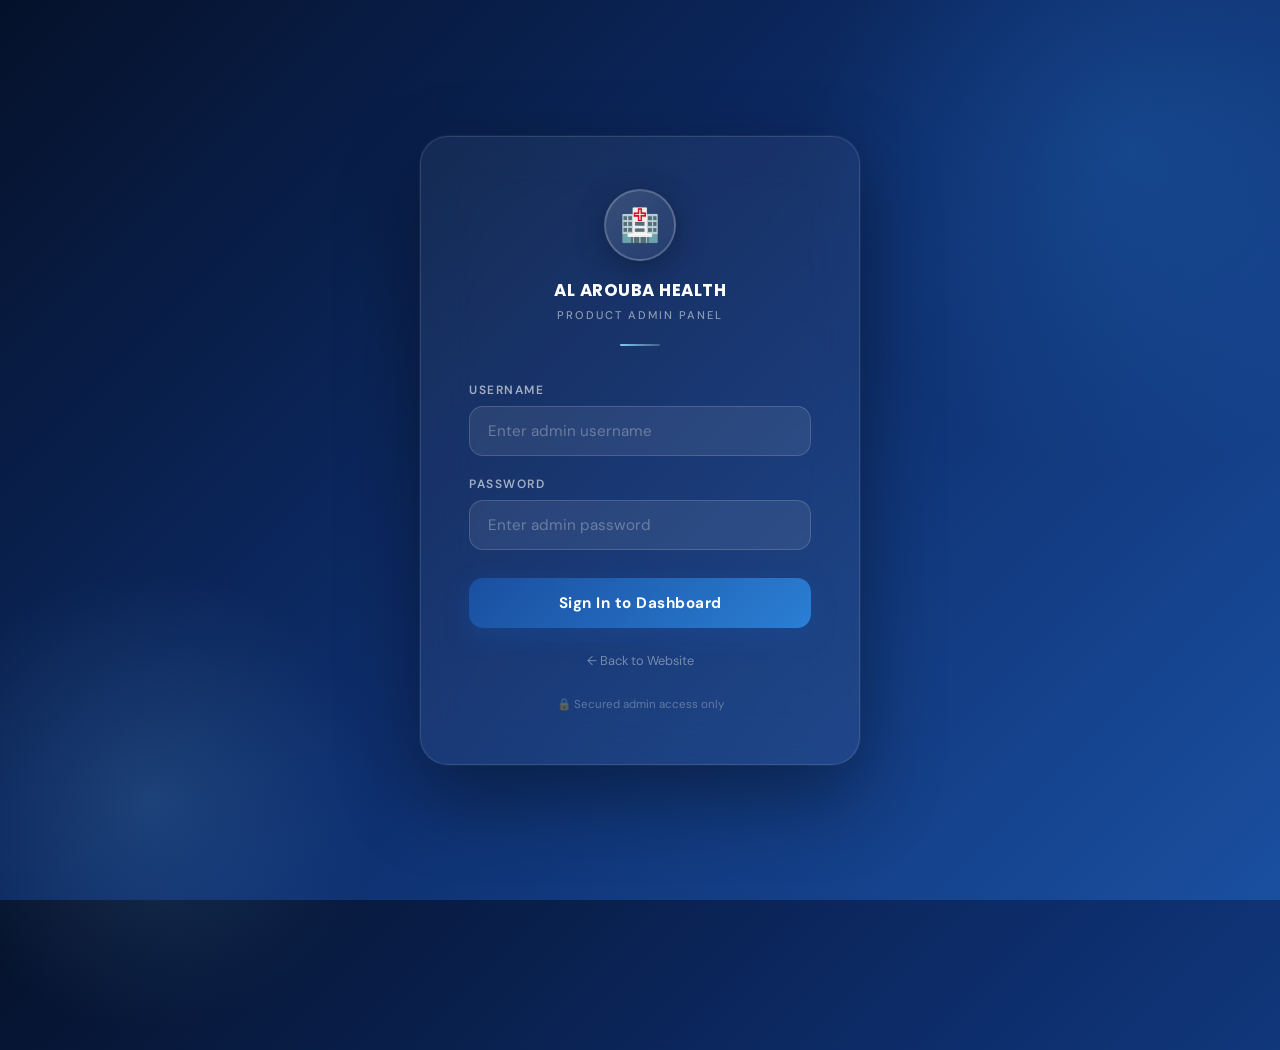
<file: dashboard.html>
<!DOCTYPE html>
<html lang="en">
<head>
  <meta charset="UTF-8"/>
  <meta name="viewport" content="width=device-width, initial-scale=1.0"/>
  <title>Product Dashboard — AL AROUBA HEALTH Admin</title>
  <link href="https://fonts.googleapis.com/css2?family=Poppins:wght@600;700;900&family=DM+Sans:wght@300;400;500;600&display=swap" rel="stylesheet"/>
  <link rel="stylesheet" href="dashboard.css"/>
</head>
<body>

<!-- ── SIDEBAR ── -->
<aside class="sidebar" id="sidebar">
  <div class="sidebar-brand">
    <div class="sb-icon">🏥</div>
    <div class="sb-text">
      <div class="sb-title">AL AROUBA</div>
      <div class="sb-sub">Product Admin</div>
    </div>
  </div>

  <nav class="sidebar-nav">
    <div class="nav-label">MANAGE</div>
    <a class="nav-item active" href="#" data-section="products">
      <span class="ni-icon">📦</span> Products
    </a>
    <a class="nav-item" href="#" data-section="hero">
      <span class="ni-icon">🏷️</span> Hero Section
    </a>
    <a class="nav-item" href="#" data-section="stats">
      <span class="ni-icon">📊</span> Stats Bar
    </a>
    <a class="nav-item" href="#" data-section="github">
      <span class="ni-icon">🐙</span> GitHub Settings
    </a>
    <div class="nav-divider"></div>
    <a class="nav-item" href="../index.html" target="_blank">
      <span class="ni-icon">🌐</span> View Website
    </a>
    <a class="nav-item logout" href="#" onclick="doLogout()">
      <span class="ni-icon">🚪</span> Logout
    </a>
  </nav>

  <div class="sidebar-footer">
    <div class="sf-user">
      <div class="sf-avatar">A</div>
      <div class="sf-info">
        <div class="sf-name" id="sfName">Admin</div>
        <div class="sf-role">Product Manager</div>
      </div>
    </div>
  </div>
</aside>

<!-- ── MOBILE TOPBAR ── -->
<div class="mobile-topbar">
  <button class="menu-toggle" id="menuToggle" onclick="toggleSidebar()">☰</button>
  <span class="mt-title">Product Dashboard</span>
  <button class="mt-save-btn" onclick="publishChanges()">Publish</button>
</div>

<!-- ── MAIN CONTENT ── -->
<main class="main-content" id="mainContent">

  <!-- Top Header Bar -->
  <div class="content-header">
    <div class="ch-left">
      <h1 class="ch-title" id="sectionTitle">Products</h1>
      <div class="ch-breadcrumb">Dashboard / <span id="breadcrumbSpan">Products</span></div>
    </div>
    <div class="ch-actions">
      <button class="btn-secondary" onclick="pullFromGitHub()">
        <svg width="15" height="15" viewBox="0 0 24 24" fill="none" stroke="currentColor" stroke-width="2.5"><polyline points="1 4 1 10 7 10"/><path d="M3.51 15a9 9 0 1 0 .49-3.51"/></svg>
        Pull Latest
      </button>
      <button class="btn-primary" onclick="publishChanges()">
        <svg width="15" height="15" viewBox="0 0 24 24" fill="currentColor"><path d="M12 0C5.37 0 0 5.37 0 12c0 5.31 3.435 9.795 8.205 11.385.6.105.825-.255.825-.57 0-.285-.015-1.23-.015-2.235-3.015.555-3.795-.735-4.035-1.41-.135-.345-.72-1.41-1.23-1.695-.42-.225-1.02-.78-.015-.795.945-.015 1.62.87 1.845 1.23 1.08 1.815 2.805 1.305 3.495.99.105-.78.42-1.305.765-1.605-2.67-.3-5.46-1.335-5.46-5.925 0-1.305.465-2.385 1.23-3.225-.12-.3-.54-1.53.12-3.18 0 0 1.005-.315 3.3 1.23.96-.27 1.98-.405 3-.405s2.04.135 3 .405c2.295-1.56 3.3-1.23 3.3-1.23.66 1.65.24 2.88.12 3.18.765.84 1.23 1.905 1.23 3.225 0 4.605-2.805 5.625-5.475 5.925.435.375.81 1.095.81 2.22 0 1.605-.015 2.895-.015 3.3 0 .315.225.69.825.57A12.02 12.02 0 0 0 24 12c0-6.63-5.37-12-12-12z"/></svg>
        Publish to GitHub
      </button>
    </div>
  </div>

  <!-- ── SECTION: PRODUCTS ── -->
  <div class="section-panel" id="panel-products">
    <div class="panel-toolbar">
      <div class="pt-left">
        <div class="pt-count"><span id="productCount">0</span> Products</div>
        <div class="pt-hint">Drag cards to reorder · Click to edit</div>
      </div>
      <button class="btn-add" onclick="openAddModal()">
        <svg width="16" height="16" viewBox="0 0 24 24" fill="none" stroke="currentColor" stroke-width="2.5"><line x1="12" y1="5" x2="12" y2="19"/><line x1="5" y1="12" x2="19" y2="12"/></svg>
        Add Product
      </button>
    </div>

    <!-- Product Cards Grid (drag-and-drop) -->
    <div class="products-grid" id="productsGrid">
      <!-- Rendered by JS -->
    </div>
  </div>

  <!-- ── SECTION: HERO ── -->
  <div class="section-panel hidden" id="panel-hero">
    <div class="form-card">
      <div class="fc-header">
        <h3 class="fc-title">Hero Section</h3>
        <p class="fc-sub">Edits the top banner of the Our Product page.</p>
      </div>
      <div class="fc-body">
        <div class="form-row">
          <div class="form-col">
            <label class="fl">Page Title</label>
            <input class="fi" id="heroTitle" placeholder="Our"/>
          </div>
          <div class="form-col">
            <label class="fl">Highlighted Word</label>
            <input class="fi" id="heroHighlight" placeholder="Products"/>
          </div>
        </div>
        <div class="form-full">
          <label class="fl">Subtitle / Description</label>
          <textarea class="fi" id="heroSubtitle" rows="3" placeholder="Hero description..."></textarea>
        </div>
        <div class="form-full">
          <label class="fl">Trust Badges (one per line)</label>
          <textarea class="fi" id="heroBadges" rows="4" placeholder="WHO-GMP Certified&#10;Cold Chain Managed&#10;..."></textarea>
        </div>
        <button class="btn-primary" style="margin-top:8px" onclick="saveHero()">Save Hero</button>
      </div>
    </div>
  </div>

  <!-- ── SECTION: STATS ── -->
  <div class="section-panel hidden" id="panel-stats">
    <div class="form-card">
      <div class="fc-header">
        <h3 class="fc-title">Stats Bar</h3>
        <p class="fc-sub">The 4 numbers shown below the hero banner.</p>
      </div>
      <div class="fc-body">
        <div id="statsEditor">
          <!-- Rendered by JS -->
        </div>
        <button class="btn-primary" style="margin-top:8px" onclick="saveStats()">Save Stats</button>
      </div>
    </div>
  </div>

  <!-- ── SECTION: GITHUB SETTINGS ── -->
  <div class="section-panel hidden" id="panel-github">

    <div class="form-card">
      <div class="fc-header">
        <h3 class="fc-title">
          <svg width="20" height="20" viewBox="0 0 24 24" fill="currentColor" style="vertical-align:middle;margin-right:8px;"><path d="M12 0C5.37 0 0 5.37 0 12c0 5.31 3.435 9.795 8.205 11.385.6.105.825-.255.825-.57 0-.285-.015-1.23-.015-2.235-3.015.555-3.795-.735-4.035-1.41-.135-.345-.72-1.41-1.23-1.695-.42-.225-1.02-.78-.015-.795.945-.015 1.62.87 1.845 1.23 1.08 1.815 2.805 1.305 3.495.99.105-.78.42-1.305.765-1.605-2.67-.3-5.46-1.335-5.46-5.925 0-1.305.465-2.385 1.23-3.225-.12-.3-.54-1.53.12-3.18 0 0 1.005-.315 3.3 1.23.96-.27 1.98-.405 3-.405s2.04.135 3 .405c2.295-1.56 3.3-1.23 3.3-1.23.66 1.65.24 2.88.12 3.18.765.84 1.23 1.905 1.23 3.225 0 4.605-2.805 5.625-5.475 5.925.435.375.81 1.095.81 2.22 0 1.605-.015 2.895-.015 3.3 0 .315.225.69.825.57A12.02 12.02 0 0 0 24 12c0-6.63-5.37-12-12-12z"/></svg>
          GitHub Publishing
        </h3>
        <p class="fc-sub">Publish your product data directly to GitHub. GitHub Pages will serve the updated JSON automatically within ~30 seconds.</p>
      </div>
      <div class="fc-body">

        <!-- file:// protocol warning — shown by JS if needed -->
        <div class="info-banner" id="fileProtocolWarning" style="display:none;margin-bottom:16px;background:rgba(220,38,38,0.08);border-color:rgba(220,38,38,0.3);">
          <span class="ib-icon">⚠️</span>
          <div>
            <strong>Local file detected.</strong> You're opening this dashboard directly from your computer (<code>file://</code>). Browsers block all external API calls from local files, which causes the "Failed to fetch" error.<br><br>
            <strong>Fix:</strong> Serve the dashboard over HTTP — the easiest options are:<br>
            • <strong>VS Code:</strong> Install <em>Live Server</em> extension → right-click <code>dashboard.html</code> → <em>Open with Live Server</em><br>
            • <strong>Python:</strong> Run <code>python -m http.server 8080</code> in the project folder → open <code>http://localhost:8080/admin/dashboard.html</code><br>
            • <strong>GitHub Pages:</strong> Push the whole project to GitHub and open the Pages URL.
          </div>
        </div>

        <div class="info-banner" style="margin-bottom:24px;">
          <span class="ib-icon">🚀</span>
          <div>
            <strong>How it works:</strong> The dashboard commits your <code>products.json</code> directly to your GitHub repository via the GitHub API. GitHub Pages then serves the updated file to your live website automatically.
          </div>
        </div>

        <!-- Personal Access Token -->
        <div class="form-full">
          <label class="fl">Personal Access Token
            <span class="fl-hint">(stored in sessionStorage only — clears on tab close)</span>
          </label>
          <div class="token-input-wrap">
            <input class="fi" id="ghToken" type="password" placeholder="ghp_xxxxxxxxxxxxxxxxxxxx" autocomplete="off"/>
            <button class="token-eye" onclick="toggleToken()" title="Show/Hide token">👁</button>
          </div>
          <div class="fl-note">Stored in sessionStorage only — never sent anywhere except GitHub API. &nbsp;<a href="https://github.com/settings/tokens/new" target="_blank">Generate token ↗</a></div>
        </div>

        <!-- Owner + Repo -->
        <div class="form-row" style="margin-top:16px;">
          <div class="form-col">
            <label class="fl">GitHub Username / Org</label>
            <input class="fi" id="ghOwner" placeholder="your-username"/>
          </div>
          <div class="form-col">
            <label class="fl">Repository Name</label>
            <input class="fi" id="ghRepo" placeholder="your-repo-name"/>
          </div>
        </div>

        <!-- Branch + File path -->
        <div class="form-row" style="margin-top:16px;">
          <div class="form-col">
            <label class="fl">Branch</label>
            <input class="fi" id="ghBranch" placeholder="main"/>
          </div>
          <div class="form-col">
            <label class="fl">JSON File Path in Repo</label>
            <input class="fi" id="ghFilePath" placeholder="data/products.json"/>
          </div>
        </div>

        <div style="display:flex;gap:12px;margin-top:20px;flex-wrap:wrap;">
          <button class="btn-primary" onclick="saveGitHubSettings()">Save Settings</button>
          <button class="btn-secondary" onclick="testGitHubConnection()">Test Connection</button>
          <button class="btn-primary" onclick="publishToGitHub()" style="background:linear-gradient(135deg,#24292e,#444d56);">
            <svg width="15" height="15" viewBox="0 0 24 24" fill="currentColor"><path d="M12 0C5.37 0 0 5.37 0 12c0 5.31 3.435 9.795 8.205 11.385.6.105.825-.255.825-.57 0-.285-.015-1.23-.015-2.235-3.015.555-3.795-.735-4.035-1.41-.135-.345-.72-1.41-1.23-1.695-.42-.225-1.02-.78-.015-.795.945-.015 1.62.87 1.845 1.23 1.08 1.815 2.805 1.305 3.495.99.105-.78.42-1.305.765-1.605-2.67-.3-5.46-1.335-5.46-5.925 0-1.305.465-2.385 1.23-3.225-.12-.3-.54-1.53.12-3.18 0 0 1.005-.315 3.3 1.23.96-.27 1.98-.405 3-.405s2.04.135 3 .405c2.295-1.56 3.3-1.23 3.3-1.23.66 1.65.24 2.88.12 3.18.765.84 1.23 1.905 1.23 3.225 0 4.605-2.805 5.625-5.475 5.925.435.375.81 1.095.81 2.22 0 1.605-.015 2.895-.015 3.3 0 .315.225.69.825.57A12.02 12.02 0 0 0 24 12c0-6.63-5.37-12-12-12z"/></svg>
            Publish to GitHub
          </button>
        </div>
        <div class="gh-status" id="ghStatus"></div>
      </div>
    </div>

    <!-- Setup steps -->
    <div class="form-card" style="margin-top:20px;">
      <div class="fc-header">
        <h3 class="fc-title">🚀 How to Set Up</h3>
      </div>
      <div class="fc-body">
        <div class="setup-phase">
          <ol class="setup-steps">
            <li>Go to <a href="https://github.com/settings/tokens/new" target="_blank">GitHub → Settings → Developer Settings → Personal Access Tokens → Classic ↗</a></li>
            <li>Generate a token with <strong>repo</strong> scope (full repository access).</li>
            <li>Paste the token above and fill in your GitHub username, repo name, and branch.</li>
            <li>Make sure <code>data/products.json</code> exists in your repository (upload it from the files provided).</li>
            <li>Click <strong>Test Connection</strong> to verify — then <strong>Save Settings</strong>.</li>
            <li>Use the <strong>Publish to GitHub</strong> button (or the top-right button) whenever you make changes.</li>
            <li>GitHub Pages serves the updated JSON automatically within ~30 seconds.</li>
          </ol>
        </div>
        <div class="info-banner" style="margin-top:18px;">
          <span class="ib-icon">💡</span>
          <div>
            <strong>Tip:</strong> Your token is stored in <strong>sessionStorage</strong> only — it is never saved to disk and will be cleared when you close the tab. Re-enter it each session for security.
          </div>
        </div>
      </div>
    </div>

  </div><!-- /panel-github -->

</main>

<!-- ═══════════════════════════════════════
     PRODUCT EDIT / ADD MODAL
═══════════════════════════════════════ -->
<div class="modal-overlay" id="productModal">
  <div class="modal-box">
    <div class="modal-header">
      <h2 class="modal-title" id="modalTitle">Edit Product</h2>
      <button class="modal-close" onclick="closeModal()">✕</button>
    </div>
    <div class="modal-body">

      <!-- Image Upload -->
      <div class="img-upload-area" id="imgUploadArea" onclick="document.getElementById('imgFileInput').click()">
        <div class="iua-inner" id="iuaInner">
          <div class="iua-icon">🖼️</div>
          <div class="iua-text">Click or drag image here</div>
          <div class="iua-hint">PNG, JPG, WebP · Recommended 400×400px</div>
        </div>
        <img class="iua-preview" id="iuaPreview" style="display:none"/>
        <div class="iua-remove" id="iuaRemove" onclick="removeImage(event)" style="display:none">✕ Remove</div>
      </div>
      <input type="file" id="imgFileInput" accept="image/*" style="display:none" onchange="handleImageUpload(event)"/>

      <div class="form-row" style="margin-top:20px">
        <div class="form-col">
          <label class="fl">Emoji Icon</label>
          <input class="fi" id="mIcon" placeholder="💊" maxlength="4" style="font-size:1.4rem;text-align:center;"/>
        </div>
        <div class="form-col">
          <label class="fl">Visible on Website</label>
          <div class="toggle-wrap">
            <label class="toggle-switch">
              <input type="checkbox" id="mVisible" checked/>
              <span class="toggle-slider"></span>
            </label>
            <span class="toggle-label" id="toggleLabel">Visible</span>
          </div>
        </div>
      </div>

      <div class="form-row" style="margin-top:16px">
        <div class="form-col">
          <label class="fl">Gradient Start Color</label>
          <div class="color-row">
            <input type="color" class="color-swatch" id="mGradFrom" value="#0d2d6b"/>
            <input class="fi" id="mGradFromHex" placeholder="#0d2d6b" style="flex:1"/>
          </div>
        </div>
        <div class="form-col">
          <label class="fl">Gradient End Color</label>
          <div class="color-row">
            <input type="color" class="color-swatch" id="mGradTo" value="#2a7fd4"/>
            <input class="fi" id="mGradToHex" placeholder="#2a7fd4" style="flex:1"/>
          </div>
        </div>
      </div>

      <div class="form-full" style="margin-top:16px">
        <label class="fl">Product Title</label>
        <input class="fi" id="mTitle" placeholder="e.g. Pharmaceuticals"/>
      </div>

      <div class="form-full" style="margin-top:16px">
        <label class="fl">Description</label>
        <textarea class="fi" id="mDesc" rows="3" placeholder="Describe this product category..."></textarea>
      </div>

      <div class="form-full" style="margin-top:16px">
        <label class="fl">Tags <span class="fl-hint">(comma separated)</span></label>
        <input class="fi" id="mTags" placeholder="Antibiotics, Cardiology, Diabetes Care"/>
      </div>

      <!-- Live Color Preview -->
      <div class="color-preview" id="colorPreview">
        <div class="cp-bar" id="cpBar"></div>
        <div class="cp-icon" id="cpIcon">💊</div>
        <div class="cp-label">Preview</div>
      </div>

    </div>
    <div class="modal-footer">
      <button class="btn-secondary" onclick="closeModal()">Cancel</button>
      <button class="btn-danger" id="modalDeleteBtn" onclick="confirmDelete()" style="display:none">Delete Product</button>
      <button class="btn-primary" onclick="saveProduct()">Save Product</button>
    </div>
  </div>
</div>

<!-- ── TOAST NOTIFICATIONS ── -->
<div class="toast-container" id="toastContainer"></div>

<!-- ── OVERLAY ── -->
<div class="sidebar-overlay" id="sidebarOverlay" onclick="toggleSidebar()"></div>

<script src="dashboard.js"></script>
</body>
</html>
</file>
<file: dashboard.css>
/* ═══════════════════════════════════════
   AL AROUBA HEALTH — Admin Dashboard CSS
═══════════════════════════════════════ */
*, *::before, *::after { box-sizing: border-box; margin: 0; padding: 0; }
:root {
  --navy:    #0d2d6b;
  --blue:    #1a4fa0;
  --sky:     #2a7fd4;
  --accent:  #e8f1fc;
  --white:   #ffffff;
  --light:   #f4f7fc;
  --text:    #1a2a3a;
  --muted:   #5a6e85;
  --border:  rgba(13,45,107,0.09);
  --shadow:  0 4px 24px rgba(13,45,107,0.10);
  --radius:  16px;
  --sidebar: 260px;
}
html { scroll-behavior: smooth; }
body {
  font-family: 'DM Sans', sans-serif;
  background: var(--light);
  color: var(--text);
  min-height: 100vh;
  display: flex;
  overflow-x: hidden;
}

/* ════════════ SIDEBAR ════════════ */
.sidebar {
  width: var(--sidebar);
  min-height: 100vh;
  background: linear-gradient(180deg, #05112a 0%, #0d2d6b 60%, #1a4fa0 100%);
  display: flex;
  flex-direction: column;
  position: fixed;
  top: 0; left: 0; bottom: 0;
  z-index: 200;
  transition: transform 0.32s cubic-bezier(0.4,0,0.2,1);
  box-shadow: 4px 0 32px rgba(5,17,42,0.35);
}
.sidebar-brand {
  padding: 28px 24px 24px;
  display: flex; align-items: center; gap: 14px;
  border-bottom: 1px solid rgba(255,255,255,0.08);
}
.sb-icon {
  width: 44px; height: 44px; border-radius: 12px;
  background: rgba(255,255,255,0.12);
  border: 1px solid rgba(255,255,255,0.18);
  display: flex; align-items: center; justify-content: center;
  font-size: 1.4rem; flex-shrink: 0;
}
.sb-title {
  font-family: 'Poppins', sans-serif;
  font-size: 0.88rem; font-weight: 700;
  color: white; letter-spacing: 0.5px;
}
.sb-sub { font-size: 0.68rem; color: rgba(255,255,255,0.4); letter-spacing: 1px; text-transform: uppercase; }

.sidebar-nav {
  flex: 1; padding: 20px 12px; display: flex; flex-direction: column; gap: 2px;
}
.nav-label {
  font-size: 0.62rem; letter-spacing: 2px; font-weight: 700;
  color: rgba(255,255,255,0.3); text-transform: uppercase;
  padding: 4px 12px 10px; margin-top: 4px;
}
.nav-divider { height: 1px; background: rgba(255,255,255,0.08); margin: 10px 0; }
.nav-item {
  display: flex; align-items: center; gap: 12px;
  padding: 11px 14px; border-radius: 12px;
  color: rgba(255,255,255,0.65); font-size: 0.88rem; font-weight: 500;
  text-decoration: none; cursor: pointer;
  transition: background 0.2s, color 0.2s, transform 0.2s;
}
.nav-item:hover { background: rgba(255,255,255,0.08); color: white; transform: translateX(3px); }
.nav-item.active {
  background: rgba(42,127,212,0.25);
  border: 1px solid rgba(42,127,212,0.3);
  color: #7ec8f7; font-weight: 600;
}
.nav-item.logout:hover { background: rgba(239,68,68,0.18); color: #fca5a5; }
.ni-icon { font-size: 1.05rem; width: 22px; text-align: center; }

.sidebar-footer {
  padding: 16px 20px; border-top: 1px solid rgba(255,255,255,0.08);
}
.sf-user { display: flex; align-items: center; gap: 12px; }
.sf-avatar {
  width: 36px; height: 36px; border-radius: 50%;
  background: linear-gradient(135deg, var(--blue), var(--sky));
  display: flex; align-items: center; justify-content: center;
  font-weight: 700; color: white; font-size: 0.9rem;
}
.sf-name { font-size: 0.85rem; font-weight: 600; color: white; }
.sf-role { font-size: 0.7rem; color: rgba(255,255,255,0.4); }

/* ════════════ MOBILE TOPBAR ════════════ */
.mobile-topbar {
  display: none;
  position: fixed; top: 0; left: 0; right: 0; z-index: 150;
  height: 58px; background: var(--navy);
  align-items: center; justify-content: space-between;
  padding: 0 16px;
  box-shadow: 0 2px 16px rgba(5,17,42,0.35);
}
.menu-toggle {
  background: none; border: none; color: white; font-size: 1.3rem; cursor: pointer; padding: 4px 8px;
}
.mt-title { color: white; font-weight: 600; font-size: 0.95rem; }
.mt-save-btn {
  background: var(--sky); border: none; color: white;
  padding: 8px 16px; border-radius: 8px; font-weight: 600; font-size: 0.82rem; cursor: pointer;
}
.sidebar-overlay {
  display: none; position: fixed; inset: 0; background: rgba(0,0,0,0.5); z-index: 190;
}

/* ════════════ MAIN CONTENT ════════════ */
.main-content {
  margin-left: var(--sidebar);
  flex: 1; min-height: 100vh;
  padding: 32px;
  max-width: calc(100vw - var(--sidebar));
}
.content-header {
  display: flex; align-items: flex-start; justify-content: space-between;
  margin-bottom: 28px; gap: 16px; flex-wrap: wrap;
}
.ch-title {
  font-family: 'Poppins', sans-serif;
  font-size: 1.7rem; font-weight: 700; color: var(--navy); line-height: 1.1;
}
.ch-breadcrumb { font-size: 0.78rem; color: var(--muted); margin-top: 4px; }
.ch-actions { display: flex; gap: 12px; flex-wrap: wrap; align-items: center; }

/* ════════════ BUTTONS ════════════ */
.btn-primary {
  display: inline-flex; align-items: center; gap: 8px;
  background: linear-gradient(135deg, var(--blue), var(--sky));
  color: white; border: none; border-radius: 12px;
  padding: 11px 22px; font-family: 'DM Sans', sans-serif;
  font-size: 0.88rem; font-weight: 700; cursor: pointer;
  box-shadow: 0 4px 16px rgba(42,127,212,0.3);
  transition: transform 0.2s, box-shadow 0.2s, filter 0.2s;
}
.btn-primary:hover { transform: translateY(-2px); box-shadow: 0 8px 24px rgba(42,127,212,0.4); filter: brightness(1.05); }
.btn-primary:active { transform: translateY(0); }

.btn-secondary {
  display: inline-flex; align-items: center; gap: 8px;
  background: white; color: var(--navy);
  border: 1.5px solid var(--border); border-radius: 12px;
  padding: 10px 20px; font-family: 'DM Sans', sans-serif;
  font-size: 0.88rem; font-weight: 600; cursor: pointer;
  transition: border-color 0.2s, box-shadow 0.2s, transform 0.2s;
}
.btn-secondary:hover { border-color: var(--sky); box-shadow: var(--shadow); transform: translateY(-1px); }

.btn-danger {
  display: inline-flex; align-items: center; gap: 8px;
  background: rgba(239,68,68,0.1); color: #dc2626;
  border: 1.5px solid rgba(239,68,68,0.2); border-radius: 12px;
  padding: 10px 20px; font-family: 'DM Sans', sans-serif;
  font-size: 0.88rem; font-weight: 600; cursor: pointer;
  transition: background 0.2s, border-color 0.2s;
}
.btn-danger:hover { background: rgba(239,68,68,0.18); border-color: rgba(239,68,68,0.4); }

.btn-add {
  display: inline-flex; align-items: center; gap: 8px;
  background: linear-gradient(135deg, var(--navy), var(--blue));
  color: white; border: none; border-radius: 12px;
  padding: 11px 22px; font-family: 'DM Sans', sans-serif;
  font-size: 0.88rem; font-weight: 700; cursor: pointer;
  box-shadow: 0 4px 16px rgba(13,45,107,0.25);
  transition: transform 0.2s, box-shadow 0.2s;
}
.btn-add:hover { transform: translateY(-2px); box-shadow: 0 8px 24px rgba(13,45,107,0.35); }

/* ════════════ SECTION PANELS ════════════ */
.section-panel { animation: fadeIn 0.3s ease; }
.section-panel.hidden { display: none; }
@keyframes fadeIn { from { opacity: 0; transform: translateY(12px); } to { opacity: 1; transform: translateY(0); } }

/* ════════════ PANEL TOOLBAR ════════════ */
.panel-toolbar {
  display: flex; align-items: center; justify-content: space-between;
  margin-bottom: 22px; flex-wrap: wrap; gap: 12px;
}
.pt-count { font-size: 1rem; font-weight: 700; color: var(--navy); }
.pt-hint { font-size: 0.76rem; color: var(--muted); margin-top: 3px; }

/* ════════════ PRODUCTS GRID ════════════ */
.products-grid {
  display: grid;
  grid-template-columns: repeat(auto-fill, minmax(280px, 1fr));
  gap: 20px;
}
.prod-admin-card {
  background: white;
  border-radius: 20px;
  border: 1.5px solid var(--border);
  box-shadow: 0 2px 12px rgba(13,45,107,0.06);
  overflow: hidden;
  cursor: grab;
  transition: transform 0.25s cubic-bezier(0.34,1.56,0.64,1), box-shadow 0.25s;
  position: relative;
  user-select: none;
}
.prod-admin-card:hover { transform: translateY(-6px); box-shadow: 0 12px 36px rgba(13,45,107,0.13); }
.prod-admin-card.dragging { opacity: 0.4; transform: scale(0.96); cursor: grabbing; }
.prod-admin-card.drag-over { border-color: var(--sky); box-shadow: 0 0 0 3px rgba(42,127,212,0.2); }
.prod-admin-card.hidden-card { opacity: 0.45; }

.pac-stripe { height: 8px; }
.pac-body { padding: 20px 20px 16px; }
.pac-top { display: flex; align-items: flex-start; justify-content: space-between; margin-bottom: 14px; }
.pac-icon {
  width: 56px; height: 56px; border-radius: 16px;
  display: flex; align-items: center; justify-content: center;
  font-size: 1.8rem; box-shadow: 0 6px 18px rgba(13,45,107,0.15);
  overflow: hidden; flex-shrink: 0;
}
.pac-icon img { width: 100%; height: 100%; object-fit: cover; border-radius: 14px; }
.pac-controls { display: flex; flex-direction: column; gap: 6px; align-items: flex-end; }
.pac-badge-visible {
  font-size: 0.65rem; font-weight: 700; letter-spacing: 0.8px;
  padding: 3px 10px; border-radius: 100px; text-transform: uppercase;
}
.pac-badge-visible.yes { background: rgba(5,150,105,0.12); color: #059669; border: 1px solid rgba(5,150,105,0.2); }
.pac-badge-visible.no { background: rgba(107,114,128,0.1); color: #6b7280; border: 1px solid rgba(107,114,128,0.15); }
.pac-order { font-size: 0.7rem; color: var(--muted); }

.pac-title { font-family: 'Poppins', sans-serif; font-size: 1rem; font-weight: 700; color: var(--navy); margin-bottom: 6px; }
.pac-desc { font-size: 0.8rem; color: var(--muted); line-height: 1.55; margin-bottom: 14px; display: -webkit-box; -webkit-line-clamp: 2; -webkit-box-orient: vertical; overflow: hidden; }
.pac-tags { display: flex; flex-wrap: wrap; gap: 5px; margin-bottom: 16px; }
.pac-tag {
  font-size: 0.68rem; font-weight: 600; padding: 3px 10px;
  border-radius: 100px; background: var(--light); color: var(--navy);
  border: 1px solid var(--border);
}
.pac-footer { display: flex; gap: 8px; padding-top: 14px; border-top: 1px solid var(--border); }
.pac-btn-edit {
  flex: 1; padding: 9px; border: 1.5px solid var(--border);
  border-radius: 10px; background: white; color: var(--blue);
  font-size: 0.82rem; font-weight: 600; cursor: pointer;
  transition: all 0.2s;
}
.pac-btn-edit:hover { background: var(--accent); border-color: var(--sky); }
.pac-btn-toggle {
  padding: 9px 14px; border: 1.5px solid var(--border);
  border-radius: 10px; background: white;
  font-size: 0.82rem; cursor: pointer; transition: all 0.2s;
}
.pac-btn-toggle:hover { background: var(--light); }
.pac-drag-handle {
  position: absolute; top: 14px; left: 50%; transform: translateX(-50%);
  color: rgba(13,45,107,0.2); font-size: 0.9rem; letter-spacing: 2px;
  pointer-events: none;
}

/* ════════════ FORM CARDS ════════════ */
.form-card {
  background: white; border-radius: 20px;
  border: 1.5px solid var(--border);
  box-shadow: 0 2px 12px rgba(13,45,107,0.05);
  overflow: hidden;
}
.fc-header { padding: 22px 28px 18px; border-bottom: 1px solid var(--border); }
.fc-title { font-family: 'Poppins', sans-serif; font-size: 1.1rem; font-weight: 700; color: var(--navy); }
.fc-sub { font-size: 0.82rem; color: var(--muted); margin-top: 4px; }
.fc-body { padding: 24px 28px; }

/* Form elements */
.form-row { display: grid; grid-template-columns: 1fr 1fr; gap: 16px; }
.form-col { display: flex; flex-direction: column; }
.form-full { display: flex; flex-direction: column; }
.fl {
  font-size: 0.75rem; font-weight: 700; letter-spacing: 1px;
  text-transform: uppercase; color: var(--muted); margin-bottom: 7px;
  display: flex; align-items: center; gap: 6px;
}
.fl-hint { font-weight: 400; text-transform: none; letter-spacing: 0; font-size: 0.72rem; }
.fl-note { font-size: 0.72rem; color: var(--muted); margin-top: 6px; }
.fl-note a { color: var(--sky); }
.fi {
  padding: 11px 14px;
  border: 1.5px solid var(--border); border-radius: 11px;
  font-family: 'DM Sans', sans-serif; font-size: 0.9rem; color: var(--text);
  outline: none; background: white;
  transition: border-color 0.25s, box-shadow 0.25s;
  width: 100%;
}
.fi:focus { border-color: var(--sky); box-shadow: 0 0 0 3px rgba(42,127,212,0.1); }
textarea.fi { resize: vertical; min-height: 80px; }

.stat-edit-row {
  display: grid; grid-template-columns: 1fr 80px 1fr;
  gap: 12px; align-items: end; margin-bottom: 14px;
}

/* Color row */
.color-row { display: flex; align-items: center; gap: 10px; }
.color-swatch {
  width: 40px; height: 40px; border-radius: 10px;
  border: 1.5px solid var(--border); cursor: pointer;
  padding: 3px; background: white;
}

/* Toggle switch */
.toggle-wrap { display: flex; align-items: center; gap: 10px; margin-top: 8px; }
.toggle-switch { position: relative; display: inline-block; width: 46px; height: 26px; }
.toggle-switch input { opacity: 0; width: 0; height: 0; }
.toggle-slider {
  position: absolute; cursor: pointer; inset: 0;
  background: #d1d5db; border-radius: 13px;
  transition: background 0.3s;
}
.toggle-slider::before {
  content: ''; position: absolute;
  width: 20px; height: 20px; border-radius: 50%;
  background: white; left: 3px; top: 3px;
  transition: transform 0.3s;
  box-shadow: 0 2px 6px rgba(0,0,0,0.15);
}
.toggle-switch input:checked + .toggle-slider { background: var(--sky); }
.toggle-switch input:checked + .toggle-slider::before { transform: translateX(20px); }
.toggle-label { font-size: 0.88rem; font-weight: 600; color: var(--text); }

/* Image upload */
.img-upload-area {
  border: 2px dashed var(--border); border-radius: 16px;
  padding: 32px 20px; text-align: center; cursor: pointer;
  transition: border-color 0.25s, background 0.25s;
  position: relative; min-height: 140px; display: flex; align-items: center; justify-content: center;
  background: var(--light);
}
.img-upload-area:hover { border-color: var(--sky); background: rgba(42,127,212,0.04); }
.img-upload-area.drag-active { border-color: var(--sky); background: rgba(42,127,212,0.08); }
.iua-icon { font-size: 2rem; margin-bottom: 8px; }
.iua-text { font-size: 0.88rem; font-weight: 600; color: var(--navy); }
.iua-hint { font-size: 0.72rem; color: var(--muted); margin-top: 4px; }
.iua-preview { width: 100%; max-height: 200px; object-fit: contain; border-radius: 12px; }
.iua-remove {
  position: absolute; top: 10px; right: 12px;
  font-size: 0.72rem; font-weight: 700; color: #dc2626;
  background: rgba(239,68,68,0.1); border: 1px solid rgba(239,68,68,0.2);
  border-radius: 100px; padding: 3px 10px; cursor: pointer;
}

/* Color preview */
.color-preview {
  margin-top: 20px; border-radius: 16px; overflow: hidden;
  border: 1.5px solid var(--border); display: flex; align-items: center;
  gap: 16px; padding: 0; background: white;
}
.cp-bar { width: 8px; align-self: stretch; min-height: 60px; flex-shrink: 0; }
.cp-icon {
  width: 52px; height: 52px; border-radius: 14px; margin: 10px 0 10px 8px;
  display: flex; align-items: center; justify-content: center;
  font-size: 1.6rem; flex-shrink: 0;
}
.cp-label { font-size: 0.78rem; font-weight: 600; color: var(--muted); }

/* Info banner */
.info-banner {
  display: flex; gap: 14px; align-items: flex-start;
  background: rgba(42,127,212,0.08); border: 1px solid rgba(42,127,212,0.18);
  border-radius: 14px; padding: 16px 18px;
  font-size: 0.85rem; color: var(--text); line-height: 1.6;
}
.ib-icon { font-size: 1.1rem; flex-shrink: 0; margin-top: 2px; }
.info-banner code { background: rgba(42,127,212,0.1); padding: 2px 6px; border-radius: 5px; font-size: 0.82rem; }

/* Token input */
.token-input-wrap { position: relative; }
.token-eye {
  position: absolute; right: 12px; top: 50%; transform: translateY(-50%);
  background: none; border: none; cursor: pointer; font-size: 1rem; color: var(--muted);
}

/* GitHub status */
.gh-status {
  margin-top: 16px; padding: 12px 16px; border-radius: 10px;
  font-size: 0.82rem; font-weight: 600; display: none;
}
.gh-status.success { background: rgba(5,150,105,0.1); color: #059669; border: 1px solid rgba(5,150,105,0.2); display: block; }
.gh-status.error { background: rgba(239,68,68,0.1); color: #dc2626; border: 1px solid rgba(239,68,68,0.2); display: block; }
.gh-status.loading { background: rgba(42,127,212,0.08); color: var(--blue); border: 1px solid rgba(42,127,212,0.15); display: block; }

/* Setup steps */
.setup-steps { padding-left: 20px; display: flex; flex-direction: column; gap: 10px; }
.setup-steps li { font-size: 0.88rem; color: var(--text); line-height: 1.6; }
.setup-steps a { color: var(--sky); }
.setup-steps code { background: var(--accent); padding: 2px 6px; border-radius: 5px; font-size: 0.82rem; }

/* ════════════ MODAL ════════════ */
.modal-overlay {
  display: none; position: fixed; inset: 0; z-index: 500;
  background: rgba(5,17,42,0.55);
  backdrop-filter: blur(6px);
  -webkit-backdrop-filter: blur(6px);
  align-items: center; justify-content: center;
  padding: 20px;
}
.modal-overlay.open { display: flex; animation: fadeInOverlay 0.25s ease; }
@keyframes fadeInOverlay { from { opacity: 0; } to { opacity: 1; } }
.modal-box {
  background: white; border-radius: 24px;
  width: 100%; max-width: 580px;
  max-height: 90vh; display: flex; flex-direction: column;
  box-shadow: 0 32px 80px rgba(5,17,42,0.4);
  animation: slideUp 0.3s cubic-bezier(0.34,1.56,0.64,1);
}
@keyframes slideUp { from { opacity: 0; transform: translateY(40px) scale(0.96); } to { opacity: 1; transform: translateY(0) scale(1); } }
.modal-header {
  padding: 24px 28px 20px; border-bottom: 1px solid var(--border);
  display: flex; align-items: center; justify-content: space-between; flex-shrink: 0;
}
.modal-title { font-family: 'Poppins', sans-serif; font-size: 1.2rem; font-weight: 700; color: var(--navy); }
.modal-close {
  width: 34px; height: 34px; border-radius: 50%;
  background: var(--light); border: none; cursor: pointer;
  font-size: 0.85rem; color: var(--muted);
  transition: background 0.2s, color 0.2s;
}
.modal-close:hover { background: rgba(239,68,68,0.1); color: #dc2626; }
.modal-body { flex: 1; overflow-y: auto; padding: 24px 28px; }
.modal-footer {
  padding: 18px 28px; border-top: 1px solid var(--border);
  display: flex; align-items: center; justify-content: flex-end; gap: 10px; flex-shrink: 0; flex-wrap: wrap;
}

/* ════════════ TOAST ════════════ */
.toast-container {
  position: fixed; bottom: 28px; right: 28px; z-index: 999;
  display: flex; flex-direction: column; gap: 10px;
}
.toast {
  display: flex; align-items: center; gap: 12px;
  padding: 14px 20px; border-radius: 14px;
  font-size: 0.88rem; font-weight: 600;
  box-shadow: 0 8px 32px rgba(0,0,0,0.18);
  animation: toastIn 0.4s cubic-bezier(0.34,1.56,0.64,1);
  min-width: 260px; max-width: 380px;
}
.toast.success { background: white; color: #059669; border-left: 4px solid #059669; }
.toast.error   { background: white; color: #dc2626; border-left: 4px solid #dc2626; }
.toast.info    { background: white; color: var(--blue); border-left: 4px solid var(--sky); }
.toast.loading { background: white; color: var(--blue); border-left: 4px solid var(--sky); }
@keyframes toastIn { from { opacity: 0; transform: translateX(40px); } to { opacity: 1; transform: translateX(0); } }
@keyframes toastOut { from { opacity: 1; transform: translateX(0); } to { opacity: 0; transform: translateX(40px); } }

/* ════════════ RESPONSIVE ════════════ */
@media (max-width: 900px) {
  .sidebar {
    transform: translateX(calc(-1 * var(--sidebar)));
  }
  .sidebar.open { transform: translateX(0); }
  .sidebar-overlay.visible { display: block; }
  .mobile-topbar { display: flex; }
  .main-content { margin-left: 0; padding: 80px 16px 24px; max-width: 100vw; }
  .content-header { display: none; }
  .form-row { grid-template-columns: 1fr; }
  .stat-edit-row { grid-template-columns: 1fr 60px 1fr; }
  .products-grid { grid-template-columns: 1fr; }
  .ch-actions { width: 100%; }
}
@media (max-width: 480px) {
  .modal-box { border-radius: 18px; }
  .modal-body { padding: 16px 18px; }
  .modal-footer { padding: 14px 18px; }
  .fc-body { padding: 18px; }
  .toast-container { left: 16px; right: 16px; bottom: 16px; }
  .toast { min-width: unset; width: 100%; }
}
</file>
